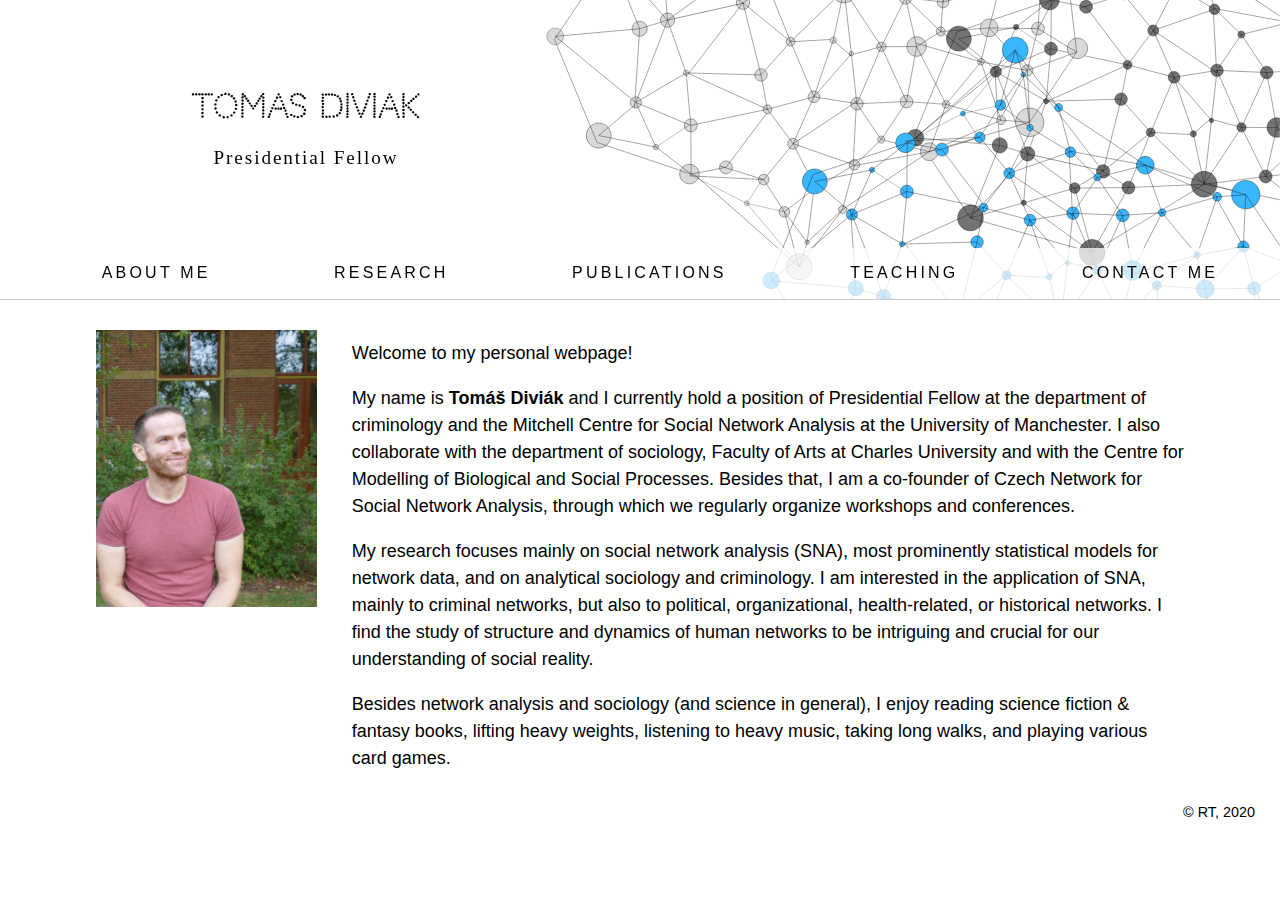
<file: index.html>
<html>
  <head>
    <meta charset="utf-8"/>
    <meta name="viewport" content="width=device-width, initial-scale=1" />
    <link rel="shortcut icon" type="image/x-icon" href="TDfavicon.ico" />
    <title>Tomas Diviak</title>
    <link href="styles.css" type="text/css" rel="stylesheet">
    <link href="https://fonts.googleapis.com/css2?family=Codystar:wght@300;400&display=swap" rel="stylesheet">
  </head>

  <body>
  <!--Header section--> 
    <div class="holder">

      <div class = "name">
        <h1><a href="index.html">Tomas Diviak</a></h1>
        <h2>Presidential Fellow</h2>
     </div>

        <nav>
          <ul class="navlinks">
          <li><a href="index.html">About me</a></li>
          <li><a href="./research/">Research</a></li>
          <li><a href="./publications/">Publications</a></li>
          <li><a href="./teaching/">Teaching</a></li>
          <li><a href="./contact/">Contact me</a></li>
        </ul>

        <div class="burger">
            <div class="line1"></div>
            <div class="line2"></div>
            <div class="line3"></div>
        </div>

        </nav>
  </div>

  <!--Content section-->
  
   <div class = "content">
     <div class = "content-flex">
     <div id = "photo">
      <img src="img/TD.jpg">
     </div>
     <div id="about">
      <p> Welcome to my personal webpage! </p>
      <p> My name is <strong>Tom&aacute;&scaron; Divi&aacute;k</strong> and I currently hold a position of Presidential Fellow at the department of criminology and the Mitchell Centre for Social Network Analysis at the University of Manchester. I also collaborate with the department of sociology, Faculty of Arts at Charles University and with the Centre for Modelling of Biological and Social Processes. Besides that, I am a co-founder of Czech Network for Social Network Analysis, through which we regularly organize workshops and conferences.</p>
      <p>My research focuses mainly on social network analysis (SNA), most prominently statistical models for network data, and on analytical sociology and criminology. I am interested in the application of SNA, mainly to criminal networks, but also to political, organizational, health-related, or historical networks. I find the study of structure and dynamics of human networks to be intriguing and crucial for our understanding of social reality.</p>
      <p>Besides network analysis and sociology (and science in general), I enjoy reading science fiction & fantasy books, lifting heavy weights, listening to heavy music, taking long walks, and playing various card games.</p>
    </div>
  </div>
    </div>

<!--Footer section-->
   <footer>
     <p> &copy; RT, 2020 </p>
   </footer>


<script src="menu.js"></script>

  </body>



</html>
</file>
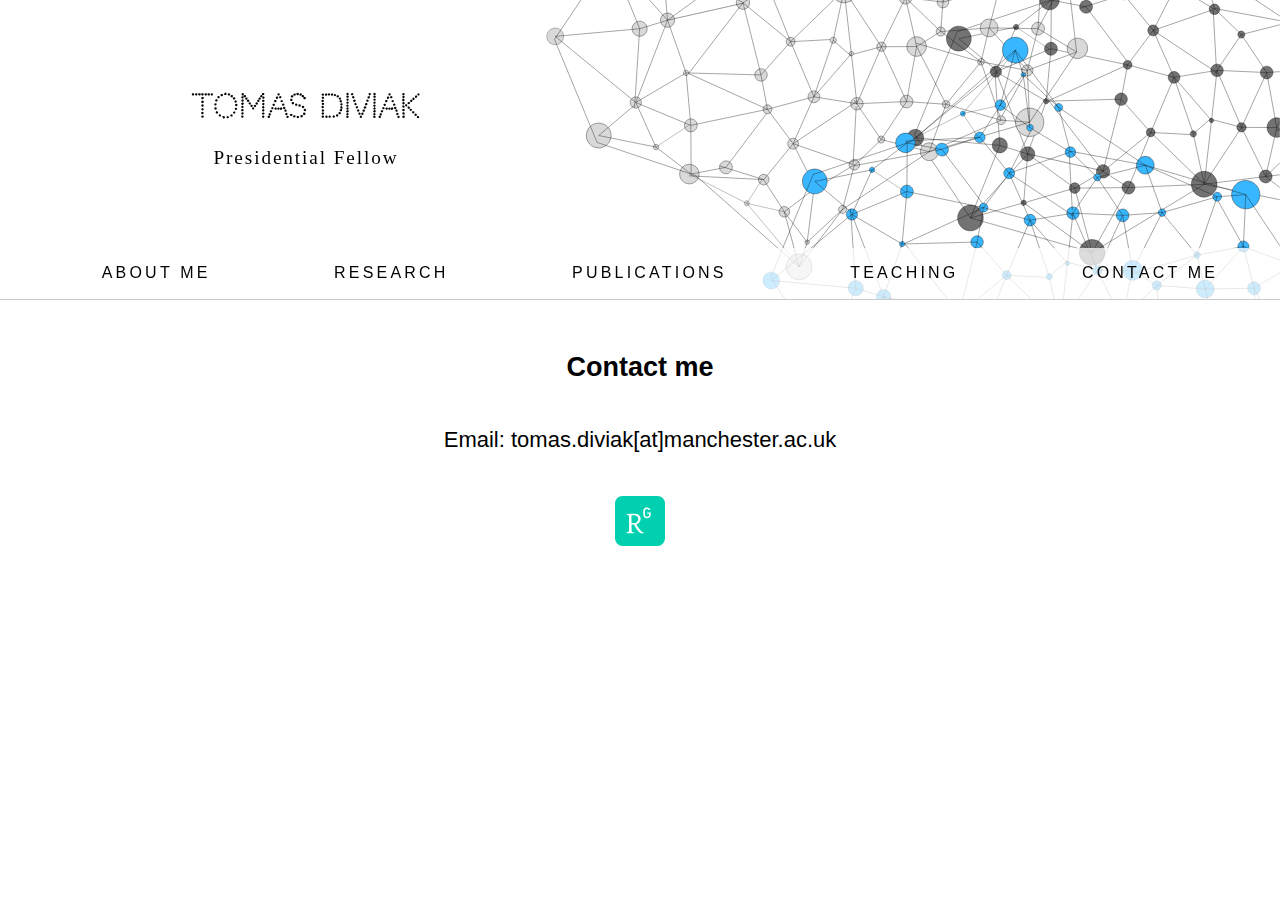
<file: contact/index.html>
<html>
  <head>
    <meta charset="utf-8"/>
    <meta name="viewport" content="width=device-width, initial-scale=1" />
    <link rel="shortcut icon" type="image/x-icon" href="../TDfavicon.ico" />
    <title>Tomas Diviak</title>
    <link href="../styles.css" type="text/css" rel="stylesheet">
    <link href="https://fonts.googleapis.com/css2?family=Codystar:wght@300;400&display=swap" rel="stylesheet">
  </head>

  <body>
  <!--Header section--> 
    <div class="holder">

      <div class = "name">
        <h1><a href="../index.html">Tomas Diviak</a></h1>
        <h2>Presidential Fellow</h2>
     </div>

        <nav>
          <ul class="navlinks">
            <li><a href="../index.html">About me</a></li>
            <li><a href="../research/">Research</a></li>
            <li><a href="../publications/">Publications</a></li>
            <li><a href="../teaching/">Teaching</a></li>
            <li><a href="../contact/">Contact me</a></li>
        </ul>

        <div class="burger">
            <div class="line1"></div>
            <div class="line2"></div>
            <div class="line3"></div>
        </div>

        </nav>
  </div>
  
  <!--Content section-->
    
  <div class = "content">
    <div class="contact">
      <h2>Contact me</h2>
      <p>Email: tomas.diviak[at]manchester.ac.uk</p>
      <a href="https://www.researchgate.net/profile/Tomas_Diviak" target="_blank"><img id="RG" src = "../img/RG_icon.svg"></a>
    </div>
  </div>


<!--Footer section-->


  <script src="../menu.js"></script>

</body>

</html>
</file>
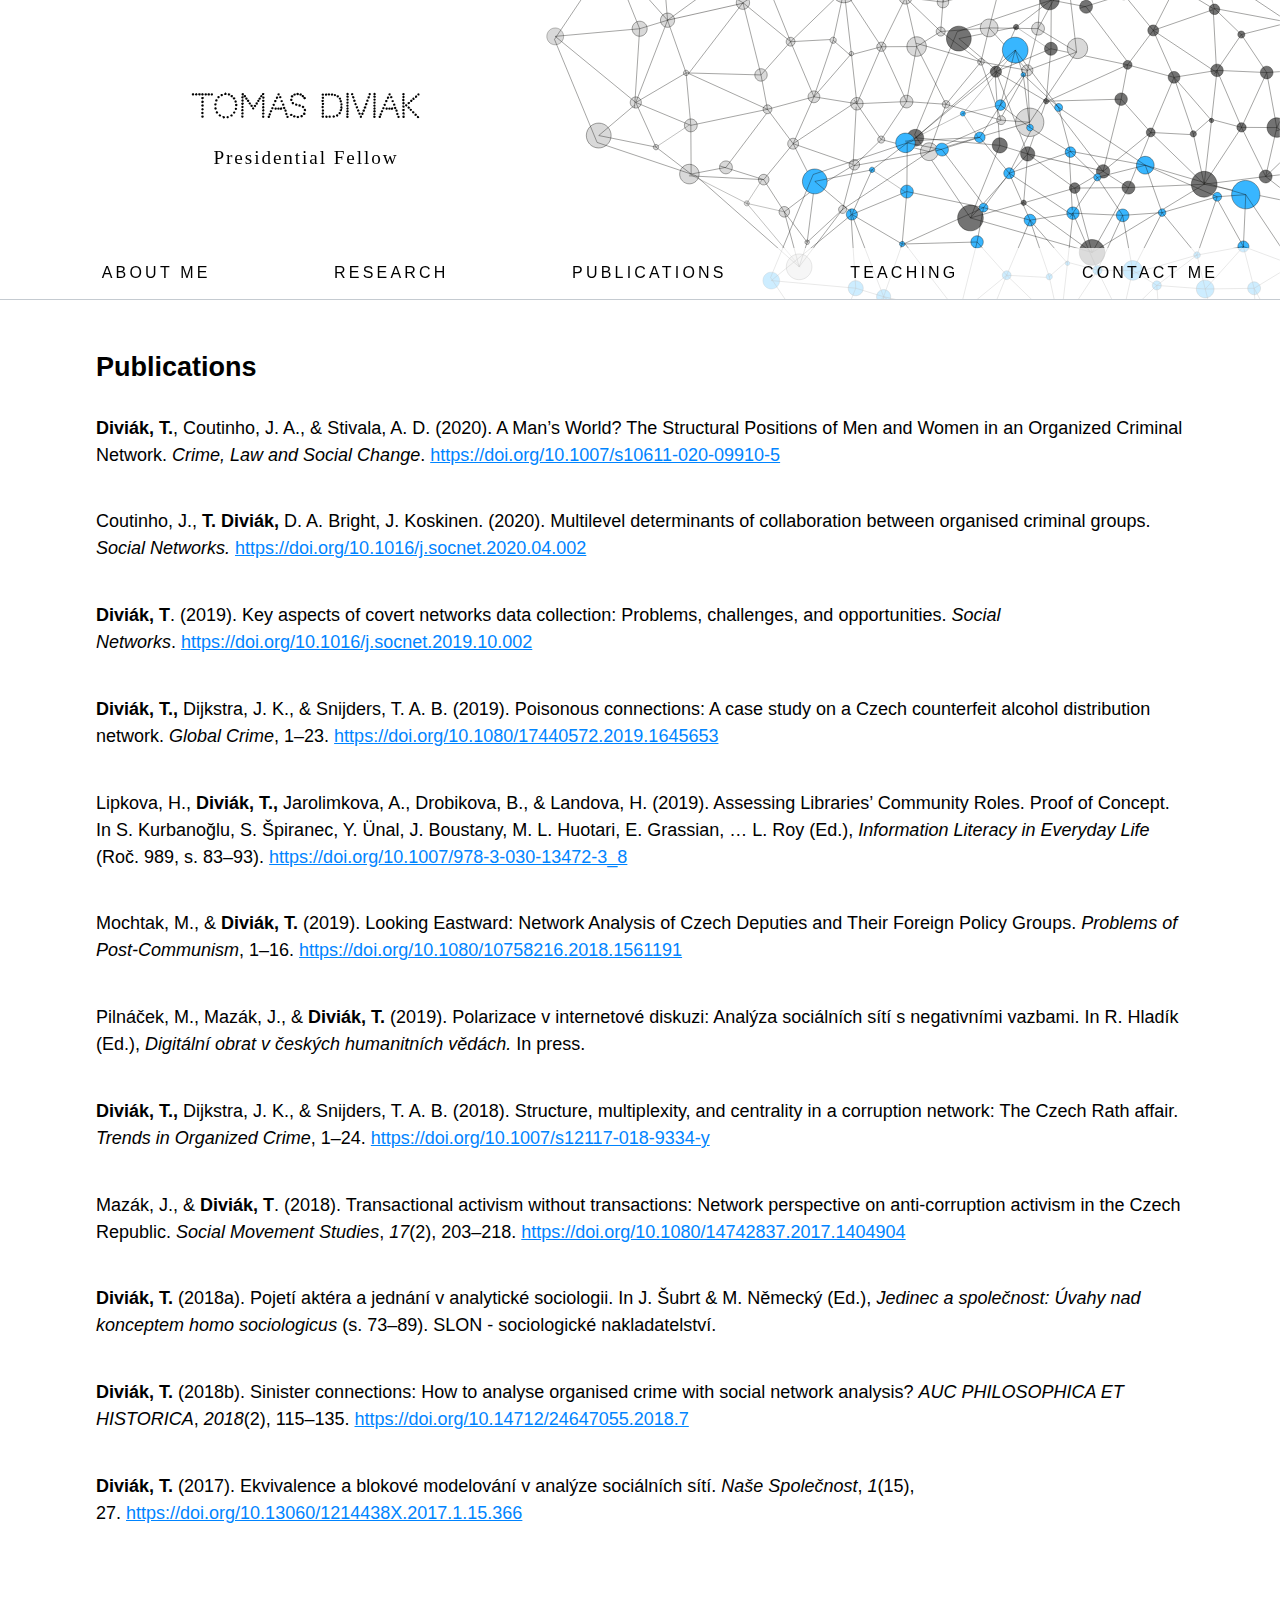
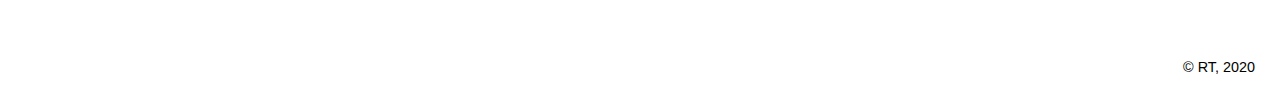
<file: publications/index.html>
<html>
  <head>    
    <meta charset="utf-8"/>
    <meta name="viewport" content="width=device-width, initial-scale=1" />
    <link rel="shortcut icon" type="image/x-icon" href="../TDfavicon.ico" />
    <title>Tomas Diviak</title>
    <link href="../styles.css" type="text/css" rel="stylesheet">
    <link href="https://fonts.googleapis.com/css2?family=Codystar:wght@300;400&display=swap" rel="stylesheet">
  </head>

  <body>
  <!--Header section--> 
    <div class="holder">

      <div class = "name">
        <h1><a href="../index.html">Tomas Diviak</a></h1>
        <h2>Presidential Fellow</h2>
     </div>

        <nav>
          <ul class="navlinks">
            <li><a href="../index.html">About me</a></li>
            <li><a href="../research/">Research</a></li>
            <li><a href="../publications/">Publications</a></li>
            <li><a href="../teaching/">Teaching</a></li>
            <li><a href="../contact/">Contact me</a></li>
        </ul>

        <div class="burger">
            <div class="line1"></div>
            <div class="line2"></div>
            <div class="line3"></div>
        </div>

        </nav>
  </div>
  
    <!--Content section-->
    
<div class = "content">
    <div class = "references links">
        <h2>Publications</h2>
        <p><strong><span >Divi&aacute;k, T.</span></strong><span >, Coutinho, J. A., &amp; Stivala, A. D. (2020). A Man&rsquo;s World? The Structural Positions of Men and Women in an Organized Criminal Network. <em>Crime, Law and Social Change</em>. <a target="_blank" href ="https://doi.org/10.1007/s10611-020-09910-5">https://doi.org/10.1007/s10611-020-09910-5</a></span><span >&nbsp;</span></p>
        <p><span >Coutinho, J.,&nbsp;</span><strong><span >T. Divi&aacute;k,</span></strong><span>&nbsp;D. A. Bright, J. Koskinen. (2020). Multilevel determinants of collaboration between organised criminal groups. <em>Social Networks. </em></span><span > <a target="_blank" href="https://doi.org/10.1016/j.socnet.2020.04.002">https://doi.org/10.1016/j.socnet.2020.04.002</a></span><span ></span></p>
        <p><strong><span >Divi&aacute;k, T</span></strong><span >. (2019). Key aspects of covert networks data collection: Problems, challenges, and opportunities. <em>Social Networks</em>.&nbsp;</span><span ><a target="_blank" href="https://doi.org/10.1016/j.socnet.2019.10.002">https://doi.org/10.1016/j.socnet.2019.10.002</a></span><span >&nbsp;</span></p>
        <p><strong><span >Divi&aacute;k, T.,</span></strong><span >&nbsp;Dijkstra, J. K., &amp; Snijders, T. A. B. (2019). Poisonous connections: A case study on a Czech counterfeit alcohol distribution network. <em>Global Crime</em>, 1&ndash;23.&nbsp;</span><span ><a target="_blank" href="https://doi.org/10.1080/17440572.2019.1645653">https://doi.org/10.1080/17440572.2019.1645653</a></span><span >&nbsp;</span></p>
        <p><span >Lipkova, H., <strong>Divi&aacute;k, T.,</strong> Jarolimkova, A., Drobikova, B., &amp; Landova, H. (2019). Assessing Libraries&rsquo; Community Roles. Proof of Concept. In S. Kurbanoğlu, S. &Scaron;piranec, Y. &Uuml;nal, J. Boustany, M. L. Huotari, E. Grassian, &hellip; L. Roy (Ed.), <em>Information Literacy in Everyday Life</em> (Roč. 989, s. 83&ndash;93).&nbsp;</span><span ><a target="_blank" href="https://doi.org/10.1007/978-3-030-13472-3_8">https://doi.org/10.1007/978-3-030-13472-3_8</a></span><span >&nbsp;</span></p>
        <p><span >Mochtak, M., &amp; <strong>Divi&aacute;k, T.</strong> (2019). Looking Eastward: Network Analysis of Czech Deputies and Their Foreign Policy Groups. <em>Problems of Post-Communism</em>, 1&ndash;16.&nbsp;</span><span ><a target="_blank" href="https://doi.org/10.1080/10758216.2018.1561191">https://doi.org/10.1080/10758216.2018.1561191</a></span><span >&nbsp;</span></p>
        <p><span >Piln&aacute;ček, M., Maz&aacute;k, J., &amp; <strong>Divi&aacute;k, T.</strong> (2019). Polarizace v internetov&eacute; diskuzi: Anal&yacute;za soci&aacute;ln&iacute;ch s&iacute;t&iacute; s negativn&iacute;mi vazbami. In R. Hlad&iacute;k (Ed.), <em>Digit&aacute;ln&iacute; obrat v česk&yacute;ch humanitn&iacute;ch věd&aacute;ch.&nbsp;</em>In press.</span></p>
        <p><strong><span >Divi&aacute;k, T.,</span></strong><span >&nbsp;Dijkstra, J. K., &amp; Snijders, T. A. B. (2018). Structure, multiplexity, and centrality in a corruption network: The Czech Rath affair. <em>Trends in Organized Crime</em>, 1&ndash;24.&nbsp;</span><span ><a target="_blank" href="https://doi.org/10.1007/s12117-018-9334-y">https://doi.org/10.1007/s12117-018-9334-y</a></span><span >&nbsp;</span></p>
        <p><span >Maz&aacute;k, J., &amp; <strong>Divi&aacute;k, T</strong>. (2018). Transactional activism without transactions: Network perspective on anti-corruption activism in the Czech Republic. <em>Social Movement Studies</em>, <em>17</em>(2), 203&ndash;218.&nbsp;</span><span ><a target="_blank" href="https://doi.org/10.1080/14742837.2017.1404904">https://doi.org/10.1080/14742837.2017.1404904</a></span><span >&nbsp;</span></p>
        <p><strong><span >Divi&aacute;k, T.</span></strong><span >&nbsp;(2018a). Pojet&iacute; akt&eacute;ra a jedn&aacute;n&iacute; v analytick&eacute; sociologii. In J. &Scaron;ubrt &amp; M. Německ&yacute; (Ed.), <em>Jedinec a společnost: &Uacute;vahy nad konceptem homo sociologicus</em> (s. 73&ndash;89). SLON - sociologick&eacute; nakladatelstv&iacute;.</span></p>
        <p><strong><span >Divi&aacute;k, T.</span></strong><span >&nbsp;(2018b). Sinister connections: How to analyse organised crime with social network analysis? <em>AUC PHILOSOPHICA ET HISTORICA</em>, <em>2018</em>(2), 115&ndash;135.&nbsp;</span><span ><a target="_blank" href="https://doi.org/10.14712/24647055.2018.7">https://doi.org/10.14712/24647055.2018.7</a></span><span >&nbsp;</span></p>
        <p><strong><span >Divi&aacute;k, T.</span></strong><span >&nbsp;(2017). Ekvivalence a blokov&eacute; modelov&aacute;n&iacute; v anal&yacute;ze soci&aacute;ln&iacute;ch s&iacute;t&iacute;. <em>Na&scaron;e Společnost</em>, <em>1</em>(15), 27.&nbsp;</span><span ><a target="_blank" href="https://doi.org/10.13060/1214438X.2017.1.15.366">https://doi.org/10.13060/1214438X.2017.1.15.366</a></span><span >&nbsp;</span></p>
        <p>&nbsp;</p>
    </div>
</div>



<!--Footer section-->
<footer>
    <p> &copy; RT, 2020 </p>
  </footer>
  <script src="../menu.js"></script>

</body>

</html>
</file>
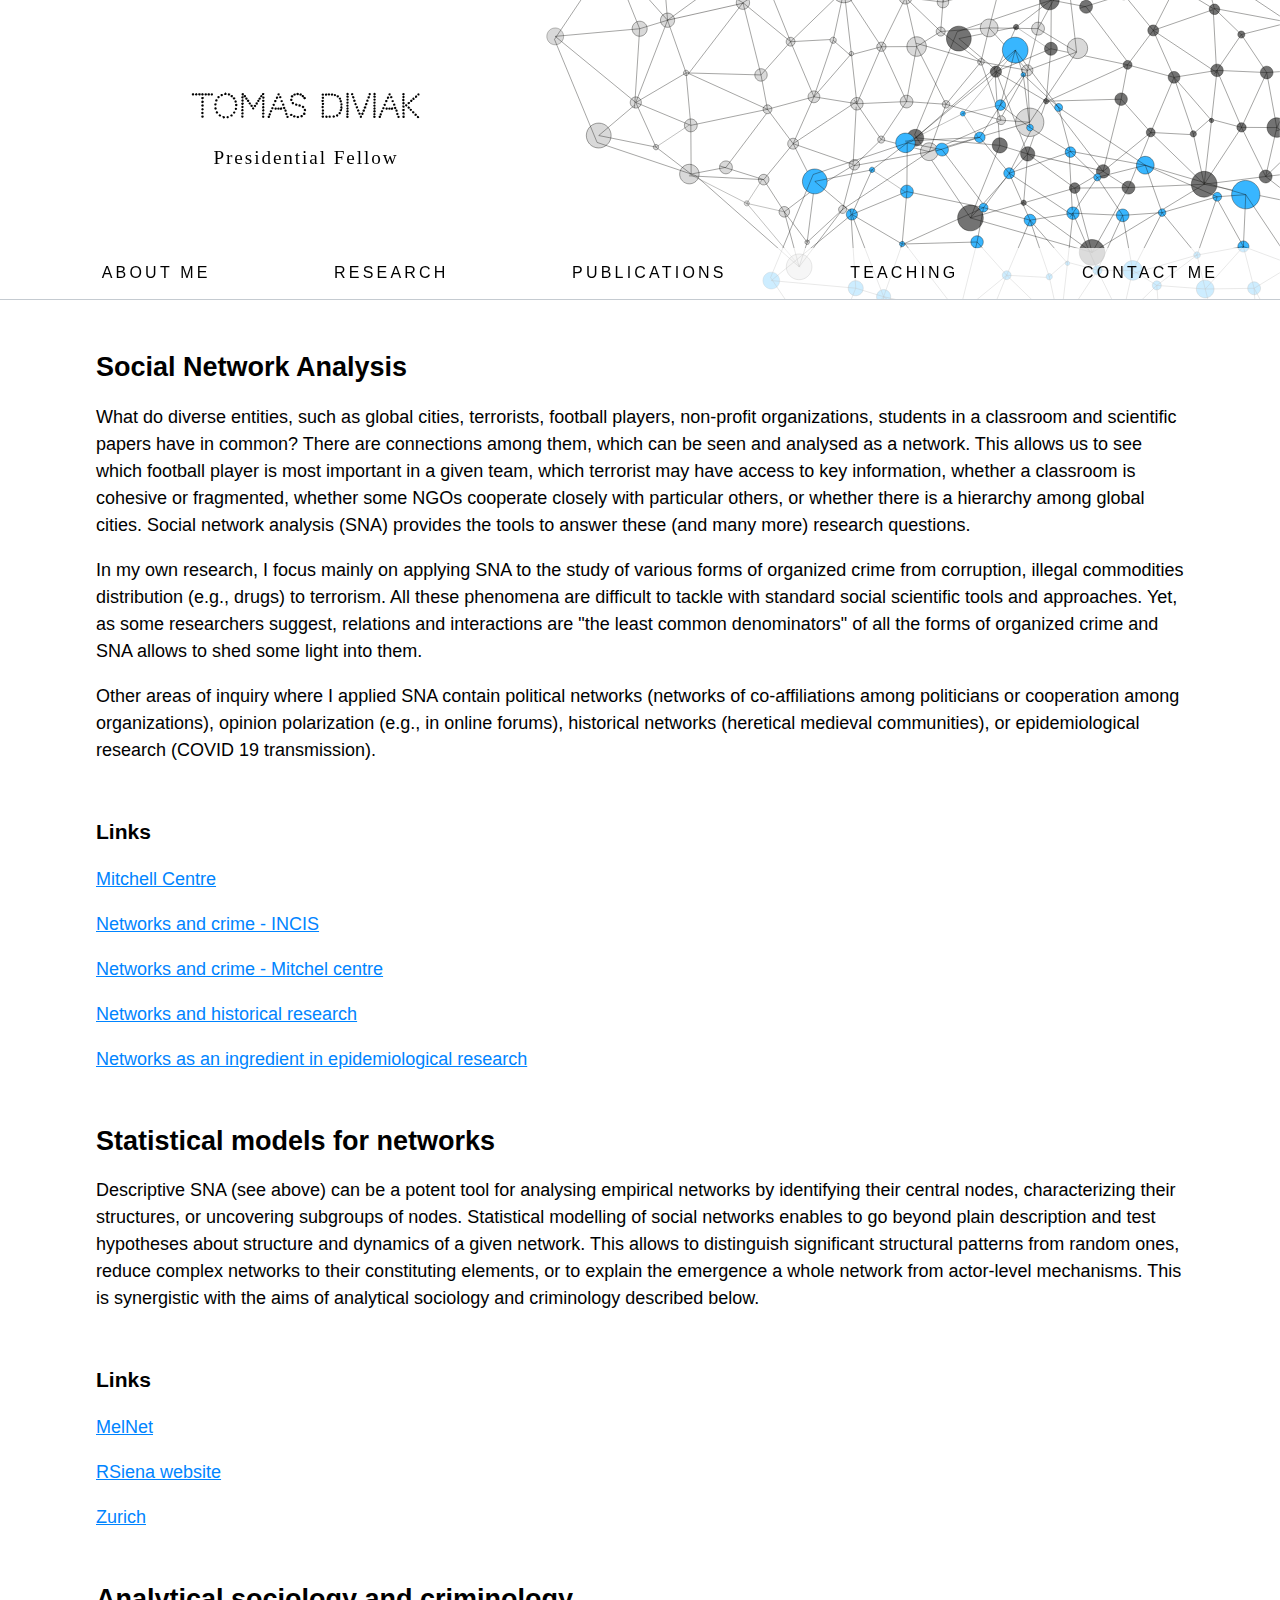
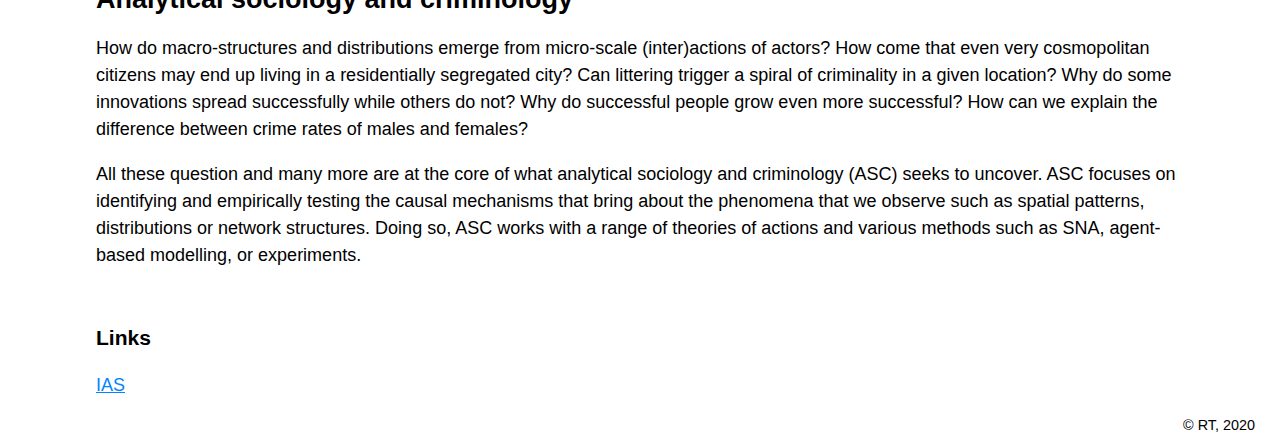
<file: research/index.html>
<html>
  <head>
    <meta charset="utf-8"/>
    <meta name="viewport" content="width=device-width, initial-scale=1" />
    <link rel="shortcut icon" type="image/x-icon" href="../TDfavicon.ico" />
    <title>Tomas Diviak</title>
    <link href="../styles.css" type="text/css" rel="stylesheet">
    <link href="https://fonts.googleapis.com/css2?family=Codystar:wght@300;400&display=swap" rel="stylesheet">
  </head>

  <body>
  <!--Header section--> 
    <div class="holder">

      <div class = "name">
        <h1><a href="../index.html">Tomas Diviak</a></h1>
        <h2>Presidential Fellow</h2>
     </div>

        <nav>
          <ul class="navlinks">
            <li><a href="../index.html">About me</a></li>
            <li><a href="../research/">Research</a></li>
            <li><a href="../publications/">Publications</a></li>
            <li><a href="../teaching/">Teaching</a></li>
            <li><a href="../contact/">Contact me</a></li>
        </ul>

        <div class="burger">
            <div class="line1"></div>
            <div class="line2"></div>
            <div class="line3"></div>
        </div>

        </nav>
  </div>

  <!--Content section-->
  
   <div class = "content">
       <div class="specialty">
        <h2> Social Network Analysis </h2>
            <p>What do diverse entities, such as global cities, terrorists, football players, non-profit organizations, students in a classroom and scientific papers have in common? There are connections among them, which can be seen and analysed as a network. This allows us to see which football player is most important in a given team, which terrorist may have access to key information, whether a classroom is cohesive or fragmented, whether some NGOs cooperate closely with particular others, or whether there is a hierarchy among global cities. Social network analysis (SNA) provides the tools to answer these (and many more) research questions.</p>
            <p>In my own research, I focus mainly on applying SNA to the study of various forms of organized crime from corruption, illegal commodities distribution (e.g., drugs) to terrorism. All these phenomena are difficult to tackle with standard social scientific tools and approaches. Yet, as some researchers suggest, relations and interactions are "the least common denominators" of all the forms of organized crime and SNA allows to shed some light into them.</p>
            <p>Other areas of inquiry where I applied SNA contain political networks (networks of co-affiliations among politicians or cooperation among organizations), opinion polarization (e.g., in online forums), historical networks (heretical medieval communities), or epidemiological research (COVID 19 transmission).</p>
       </div>

       <div class="links">
         <h3>Links</h3>
            <p><a target="_blank" href="https://www.socialsciences.manchester.ac.uk/mitchell-centre/">Mitchell Centre</a></p>
            <p><a target="_blank" href="https://www.incis.org.au/">Networks and crime - INCIS </a></p>
            <p><a target="_blank" href="https://www.socialsciences.manchester.ac.uk/mitchell-centre/research/covert-networks/">Networks and crime - Mitchel centre</a></p>
            <p><a target="_blank" href="https://dissinet.cz/">Networks and historical research </a></p>
            <p><a target="_blank" href="https://www.bisop.eu/">Networks as an ingredient in epidemiological research </a></p>
        </div>


    <div class="specialty">
        <h2>Statistical models for networks</h2>
        <p>Descriptive SNA (see above) can be a potent tool for analysing empirical networks by identifying their central nodes, characterizing their structures, or uncovering subgroups of nodes. Statistical modelling of social networks enables to go beyond plain description and test hypotheses about structure and dynamics of a given network. This allows to distinguish significant structural patterns from random ones, reduce complex networks to their constituting elements, or to explain the emergence a whole network from actor-level mechanisms. This is synergistic with the aims of analytical sociology and criminology described below.</p>
    </div>

        <div class="links">
            <h3>Links</h3>
            <p><a target="_blank" href="http://www.melnet.org.au/">MelNet</a></p>
            <p><a target="_blank" href="https://www.stats.ox.ac.uk/~snijders/siena/">RSiena website</a></p>
            <p><a target="_blank" href="https://sn.ethz.ch/">Zurich</a></p>
         </div>


    <div class="specialty">
        <h2>Analytical sociology and criminology</h2>
          <p>How do macro-structures and distributions emerge from micro-scale (inter)actions of actors? How come that even very cosmopolitan citizens may end up living in a residentially segregated city? Can littering trigger a spiral of criminality in a given location? Why do some innovations spread successfully while others do not? Why do successful people grow even more successful? How can we explain the difference between crime rates of males and females? </p>
          <p>All these question and many more are at the core of what analytical sociology and criminology (ASC) seeks to uncover. ASC focuses on identifying and empirically testing the causal mechanisms that bring about the phenomena that we observe such as spatial patterns, distributions or network structures. Doing so, ASC works with a range of theories of actions and various methods such as SNA, agent-based modelling, or experiments.
        </div>
    <div class="links">
        <h3>Links</h3>
        <p><a target="_blank" href="https://liu.se/en/organisation/liu/iei/ias">IAS</a></p>
        </p>
    </div>
</div>

<!--Footer section-->
   <footer>
     <p> &copy; RT, 2020 </p>
   </footer>
  <script src="../menu.js"></script>

  </body>


</html>
</file>
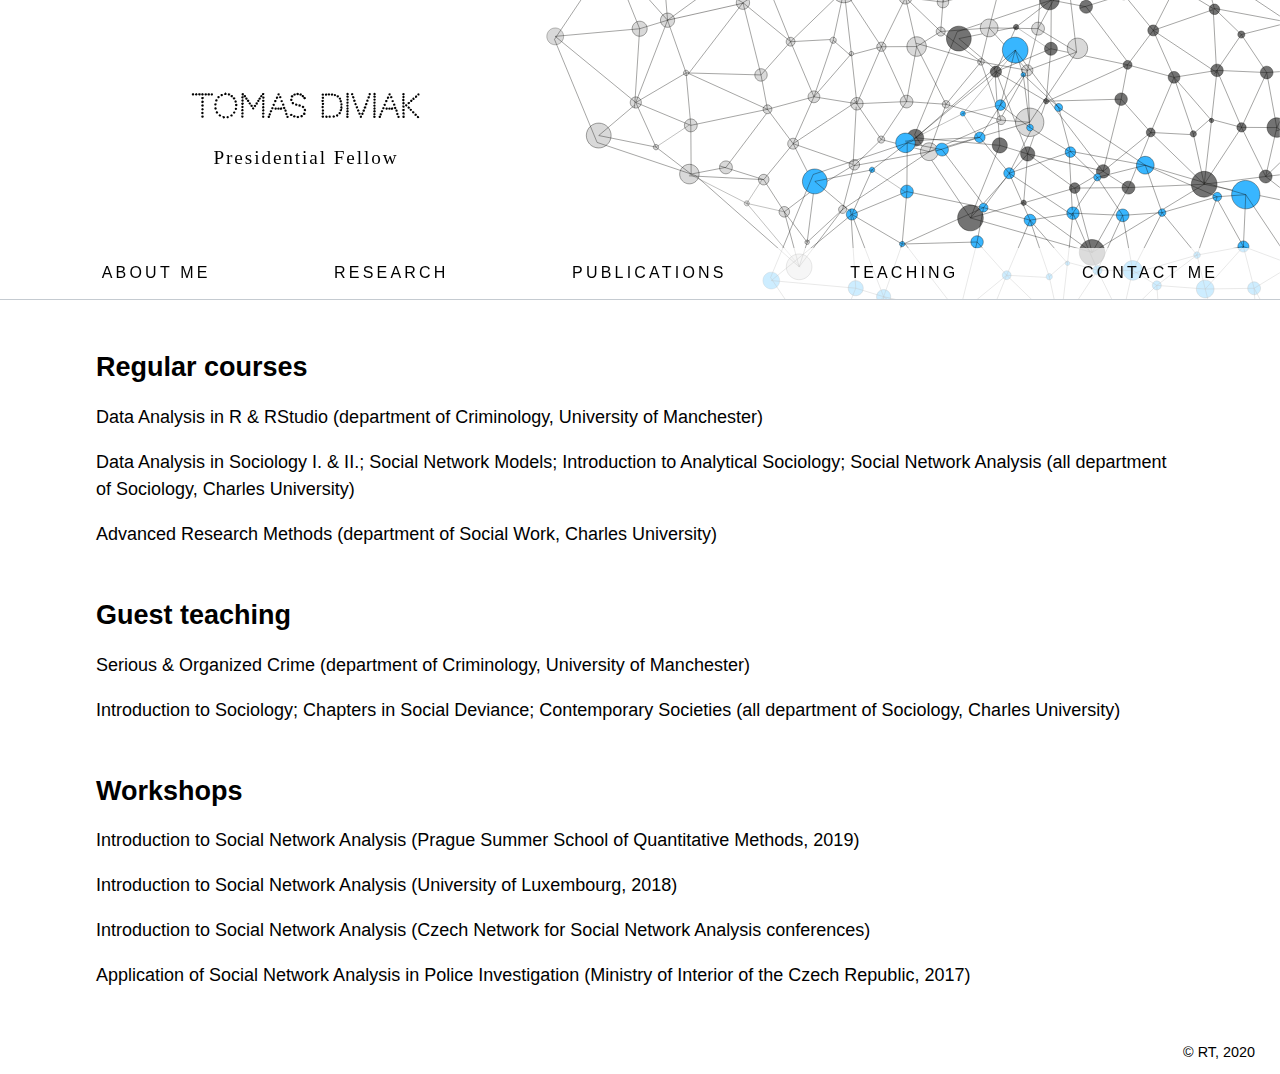
<file: teaching/index.html>
<html>
  <head>
    <meta charset="utf-8"/>
    <meta name="viewport" content="width=device-width, initial-scale=1" />
    <link rel="shortcut icon" type="image/x-icon" href="../TDfavicon.ico" />
    <title>Tomas Diviak</title>
    <link href="../styles.css" type="text/css" rel="stylesheet">
    <link href="https://fonts.googleapis.com/css2?family=Codystar:wght@300;400&display=swap" rel="stylesheet">
  </head>

  <body>
  <!--Header section--> 
    <div class="holder">

      <div class = "name">
        <h1><a href="index.html">Tomas Diviak</a></h1>
        <h2>Presidential Fellow</h2>
     </div>

        <nav>
          <ul class="navlinks">
          <li><a href="../index.html">About me</a></li>
          <li><a href="../research/">Research</a></li>
          <li><a href="../publications/">Publications</a></li>
          <li><a href="../teaching/">Teaching</a></li>
          <li><a href="../contact/">Contact me</a></li>
        </ul>

        <div class="burger">
            <div class="line1"></div>
            <div class="line2"></div>
            <div class="line3"></div>
        </div>

        </nav>
  </div>

<!--Content section-->

<div class = "content">
   <div class = "course">
        <h2>Regular courses</h2>
        <p>Data Analysis in R & RStudio (department of Criminology, University of Manchester)</p>
        <p>Data Analysis in Sociology I. & II.; Social Network Models; Introduction to Analytical Sociology; Social  Network Analysis (all department of Sociology, Charles University)  </p>
        <p>Advanced Research Methods (department of Social Work, Charles University)</p>
   </div>

   <div class = "course">
        <h2>Guest teaching</h2>
        <p>Serious & Organized Crime (department of Criminology, University of Manchester) </p>
        <p>Introduction to Sociology; Chapters in Social Deviance; Contemporary Societies 
            (all department of Sociology, Charles University)</p>
    </div>

    <div class = "course">
        <h2>Workshops</h2>
        <p>Introduction to Social Network Analysis (Prague Summer School of Quantitative Methods, 2019)</p>
        <p>Introduction to Social Network Analysis (University of Luxembourg, 2018)</p>
        <p>Introduction to Social Network Analysis (Czech Network for Social Network Analysis conferences)</p>
        <p>Application of Social Network Analysis in Police Investigation (Ministry of Interior of the Czech Republic, 2017)</p>
    </div>
</div>



<!--Footer section-->
 <footer>
    <p> &copy; RT, 2020 </p>
  </footer>


  <script src="../menu.js"></script> 
</body>

</html>
</file>
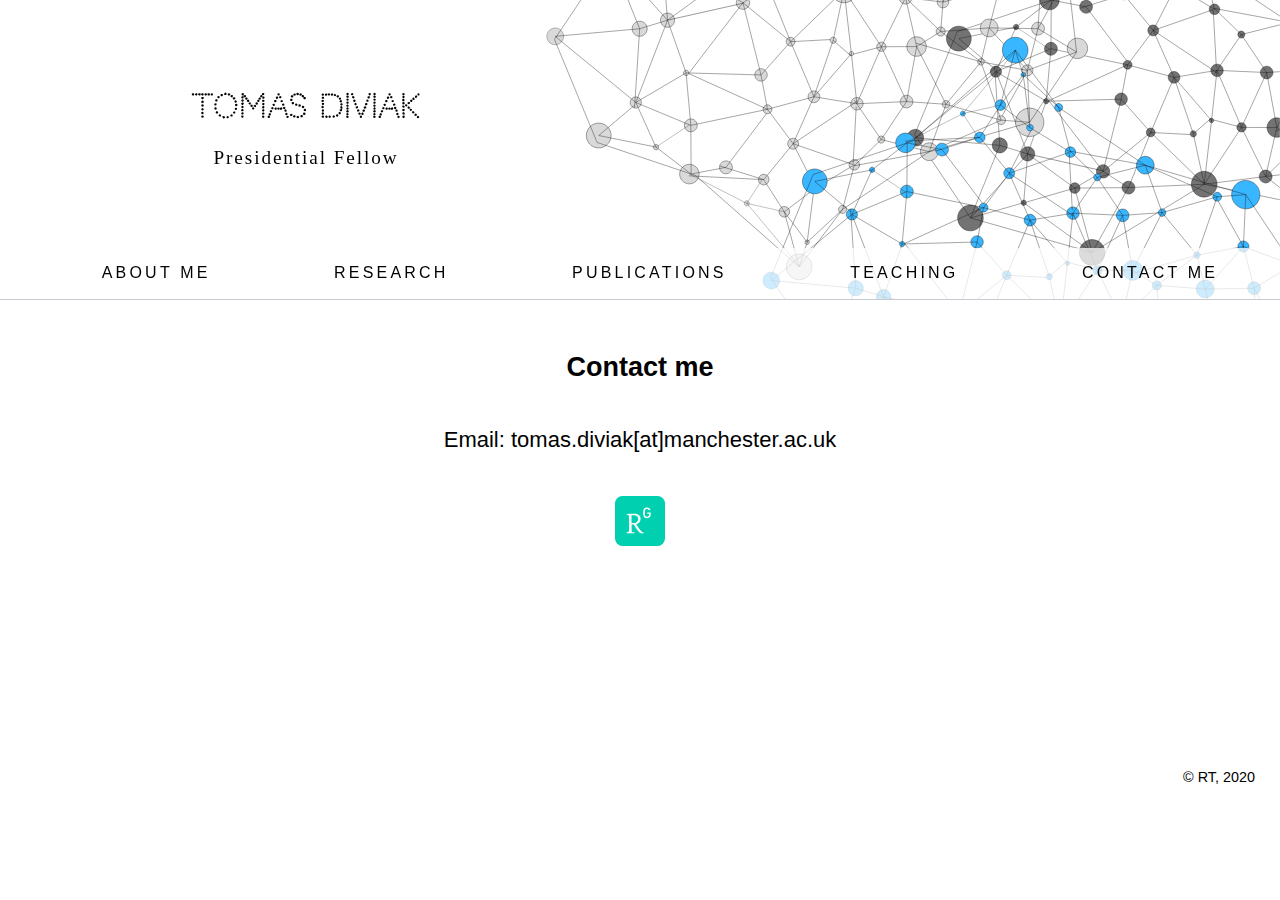
<file: contact.html>
<html>
  <head>
    <title>Tomas Diviak</title>
    <link href="styles.css" type="text/css" rel="stylesheet">
    <link href="https://fonts.googleapis.com/css2?family=Codystar:wght@300;400&display=swap" rel="stylesheet">
    <link rel="shortcut icon" type="image/x-icon" href="favicon.ico" />
  </head>

  <body>
  <!--Header section--> 
    <div class="holder">

      <div class = "name">
        <h1>Tomas Diviak</h1>
        <h2>Presidential Fellow</h2>
     </div>

        <nav>
          <ul class="navlinks">
          <li><a href="index.html">About me</a></li>
          <li><a href="research.html">Research</a></li>
          <li><a href="publications.html">Publications</a></li>
          <li><a href="teaching.html">Teaching</a></li>
          <li><a href="contact.html">Contact me</a></li>
        </ul>

        <div class="burger">
            <div class="line1"></div>
            <div class="line2"></div>
            <div class="line3"></div>
        </div>

        </nav>
  </div>
  
  <!--Content section-->
    
  <div class = "content">
    <div class="contact">
      <h2>Contact me</h2>
      <p>Email: tomas.diviak[at]manchester.ac.uk</p>
      <a href="https://www.researchgate.net/profile/Tomas_Diviak" target="_blank"><img id="RG" src = "img/RG_icon.svg"></a>
    </div>
  </div>


<!--Footer section-->
  <footer>
    <p> &copy; RT, 2020 </p>
  </footer>

  <script src="menu.js"></script>

</body>

</html>
</file>
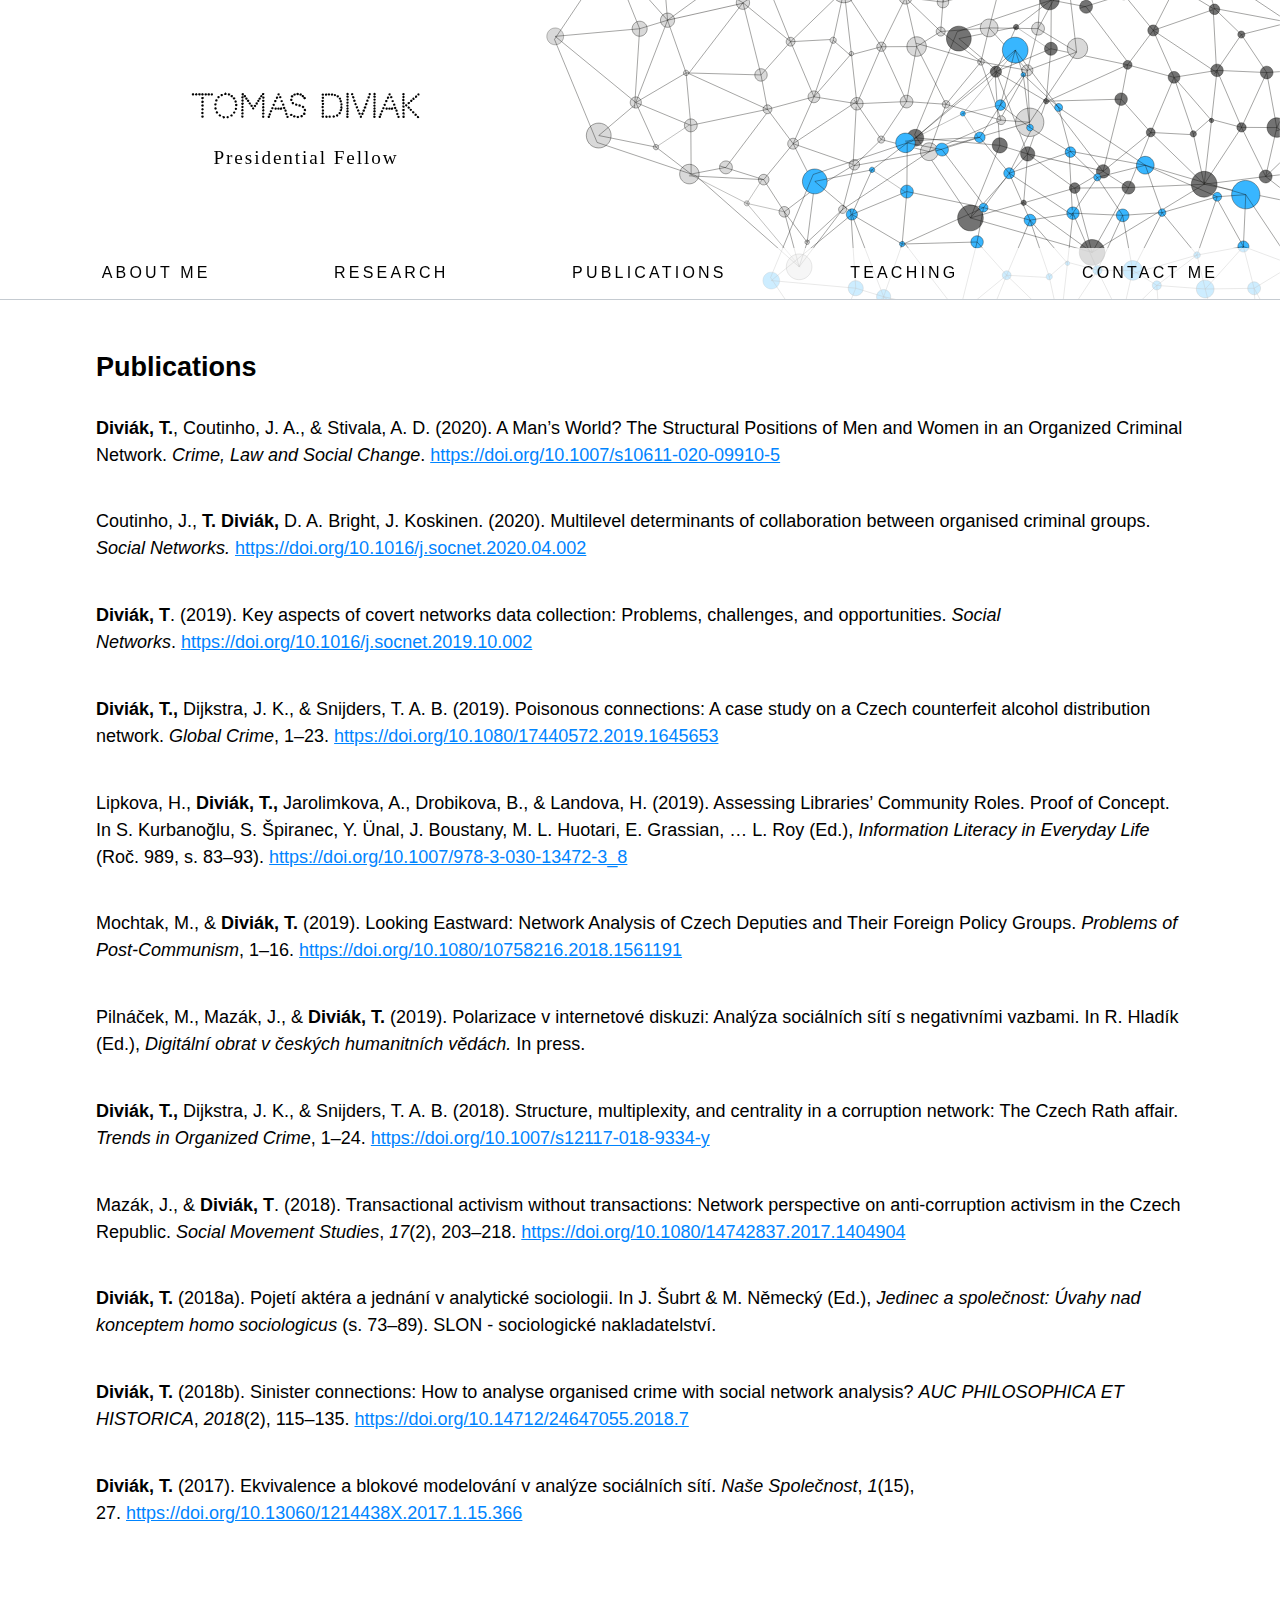
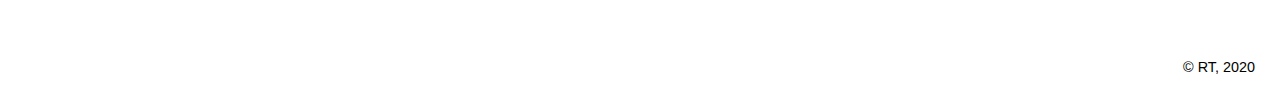
<file: publications.html>
<html>
  <head>
    <title>Tomas Diviak</title>
    <link href="styles.css" type="text/css" rel="stylesheet">
    <link href="https://fonts.googleapis.com/css2?family=Codystar:wght@300;400&display=swap" rel="stylesheet">
    <link rel="shortcut icon" type="image/x-icon" href="favicon.ico" />
  </head>

  <body>
  <!--Header section--> 
    <div class="holder">

      <div class = "name">
        <h1>Tomas Diviak</h1>
        <h2>Presidential Fellow</h2>
     </div>

        <nav>
          <ul class="navlinks">
          <li><a href="index.html">About me</a></li>
          <li><a href="research.html">Research</a></li>
          <li><a href="publications.html">Publications</a></li>
          <li><a href="teaching.html">Teaching</a></li>
          <li><a href="contact.html">Contact me</a></li>
        </ul>

        <div class="burger">
            <div class="line1"></div>
            <div class="line2"></div>
            <div class="line3"></div>
        </div>

        </nav>
  </div>
  
    <!--Content section-->
    
<div class = "content">
    <div class = "references links">
        <h2>Publications</h2>
        <p><strong><span >Divi&aacute;k, T.</span></strong><span >, Coutinho, J. A., &amp; Stivala, A. D. (2020). A Man&rsquo;s World? The Structural Positions of Men and Women in an Organized Criminal Network. <em>Crime, Law and Social Change</em>. <a target="_blank" href ="https://doi.org/10.1007/s10611-020-09910-5">https://doi.org/10.1007/s10611-020-09910-5</a></span><span >&nbsp;</span></p>
        <p><span >Coutinho, J.,&nbsp;</span><strong><span >T. Divi&aacute;k,</span></strong><span>&nbsp;D. A. Bright, J. Koskinen. (2020). Multilevel determinants of collaboration between organised criminal groups. <em>Social Networks. </em></span><span > <a target="_blank" href="https://doi.org/10.1016/j.socnet.2020.04.002">https://doi.org/10.1016/j.socnet.2020.04.002</a></span><span ></span></p>
        <p><strong><span >Divi&aacute;k, T</span></strong><span >. (2019). Key aspects of covert networks data collection: Problems, challenges, and opportunities. <em>Social Networks</em>.&nbsp;</span><span ><a target="_blank" href="https://doi.org/10.1016/j.socnet.2019.10.002">https://doi.org/10.1016/j.socnet.2019.10.002</a></span><span >&nbsp;</span></p>
        <p><strong><span >Divi&aacute;k, T.,</span></strong><span >&nbsp;Dijkstra, J. K., &amp; Snijders, T. A. B. (2019). Poisonous connections: A case study on a Czech counterfeit alcohol distribution network. <em>Global Crime</em>, 1&ndash;23.&nbsp;</span><span ><a target="_blank" href="https://doi.org/10.1080/17440572.2019.1645653">https://doi.org/10.1080/17440572.2019.1645653</a></span><span >&nbsp;</span></p>
        <p><span >Lipkova, H., <strong>Divi&aacute;k, T.,</strong> Jarolimkova, A., Drobikova, B., &amp; Landova, H. (2019). Assessing Libraries&rsquo; Community Roles. Proof of Concept. In S. Kurbanoğlu, S. &Scaron;piranec, Y. &Uuml;nal, J. Boustany, M. L. Huotari, E. Grassian, &hellip; L. Roy (Ed.), <em>Information Literacy in Everyday Life</em> (Roč. 989, s. 83&ndash;93).&nbsp;</span><span ><a target="_blank" href="https://doi.org/10.1007/978-3-030-13472-3_8">https://doi.org/10.1007/978-3-030-13472-3_8</a></span><span >&nbsp;</span></p>
        <p><span >Mochtak, M., &amp; <strong>Divi&aacute;k, T.</strong> (2019). Looking Eastward: Network Analysis of Czech Deputies and Their Foreign Policy Groups. <em>Problems of Post-Communism</em>, 1&ndash;16.&nbsp;</span><span ><a target="_blank" href="https://doi.org/10.1080/10758216.2018.1561191">https://doi.org/10.1080/10758216.2018.1561191</a></span><span >&nbsp;</span></p>
        <p><span >Piln&aacute;ček, M., Maz&aacute;k, J., &amp; <strong>Divi&aacute;k, T.</strong> (2019). Polarizace v internetov&eacute; diskuzi: Anal&yacute;za soci&aacute;ln&iacute;ch s&iacute;t&iacute; s negativn&iacute;mi vazbami. In R. Hlad&iacute;k (Ed.), <em>Digit&aacute;ln&iacute; obrat v česk&yacute;ch humanitn&iacute;ch věd&aacute;ch.&nbsp;</em>In press.</span></p>
        <p><strong><span >Divi&aacute;k, T.,</span></strong><span >&nbsp;Dijkstra, J. K., &amp; Snijders, T. A. B. (2018). Structure, multiplexity, and centrality in a corruption network: The Czech Rath affair. <em>Trends in Organized Crime</em>, 1&ndash;24.&nbsp;</span><span ><a target="_blank" href="https://doi.org/10.1007/s12117-018-9334-y">https://doi.org/10.1007/s12117-018-9334-y</a></span><span >&nbsp;</span></p>
        <p><span >Maz&aacute;k, J., &amp; <strong>Divi&aacute;k, T</strong>. (2018). Transactional activism without transactions: Network perspective on anti-corruption activism in the Czech Republic. <em>Social Movement Studies</em>, <em>17</em>(2), 203&ndash;218.&nbsp;</span><span ><a target="_blank" href="https://doi.org/10.1080/14742837.2017.1404904">https://doi.org/10.1080/14742837.2017.1404904</a></span><span >&nbsp;</span></p>
        <p><strong><span >Divi&aacute;k, T.</span></strong><span >&nbsp;(2018a). Pojet&iacute; akt&eacute;ra a jedn&aacute;n&iacute; v analytick&eacute; sociologii. In J. &Scaron;ubrt &amp; M. Německ&yacute; (Ed.), <em>Jedinec a společnost: &Uacute;vahy nad konceptem homo sociologicus</em> (s. 73&ndash;89). SLON - sociologick&eacute; nakladatelstv&iacute;.</span></p>
        <p><strong><span >Divi&aacute;k, T.</span></strong><span >&nbsp;(2018b). Sinister connections: How to analyse organised crime with social network analysis? <em>AUC PHILOSOPHICA ET HISTORICA</em>, <em>2018</em>(2), 115&ndash;135.&nbsp;</span><span ><a target="_blank" href="https://doi.org/10.14712/24647055.2018.7">https://doi.org/10.14712/24647055.2018.7</a></span><span >&nbsp;</span></p>
        <p><strong><span >Divi&aacute;k, T.</span></strong><span >&nbsp;(2017). Ekvivalence a blokov&eacute; modelov&aacute;n&iacute; v anal&yacute;ze soci&aacute;ln&iacute;ch s&iacute;t&iacute;. <em>Na&scaron;e Společnost</em>, <em>1</em>(15), 27.&nbsp;</span><span ><a target="_blank" href="https://doi.org/10.13060/1214438X.2017.1.15.366">https://doi.org/10.13060/1214438X.2017.1.15.366</a></span><span >&nbsp;</span></p>
        <p>&nbsp;</p>
    </div>
</div>



<!--Footer section-->
<footer>
    <p> &copy; RT, 2020 </p>
  </footer>
  <script src="menu.js"></script>

</body>

</html>
</file>
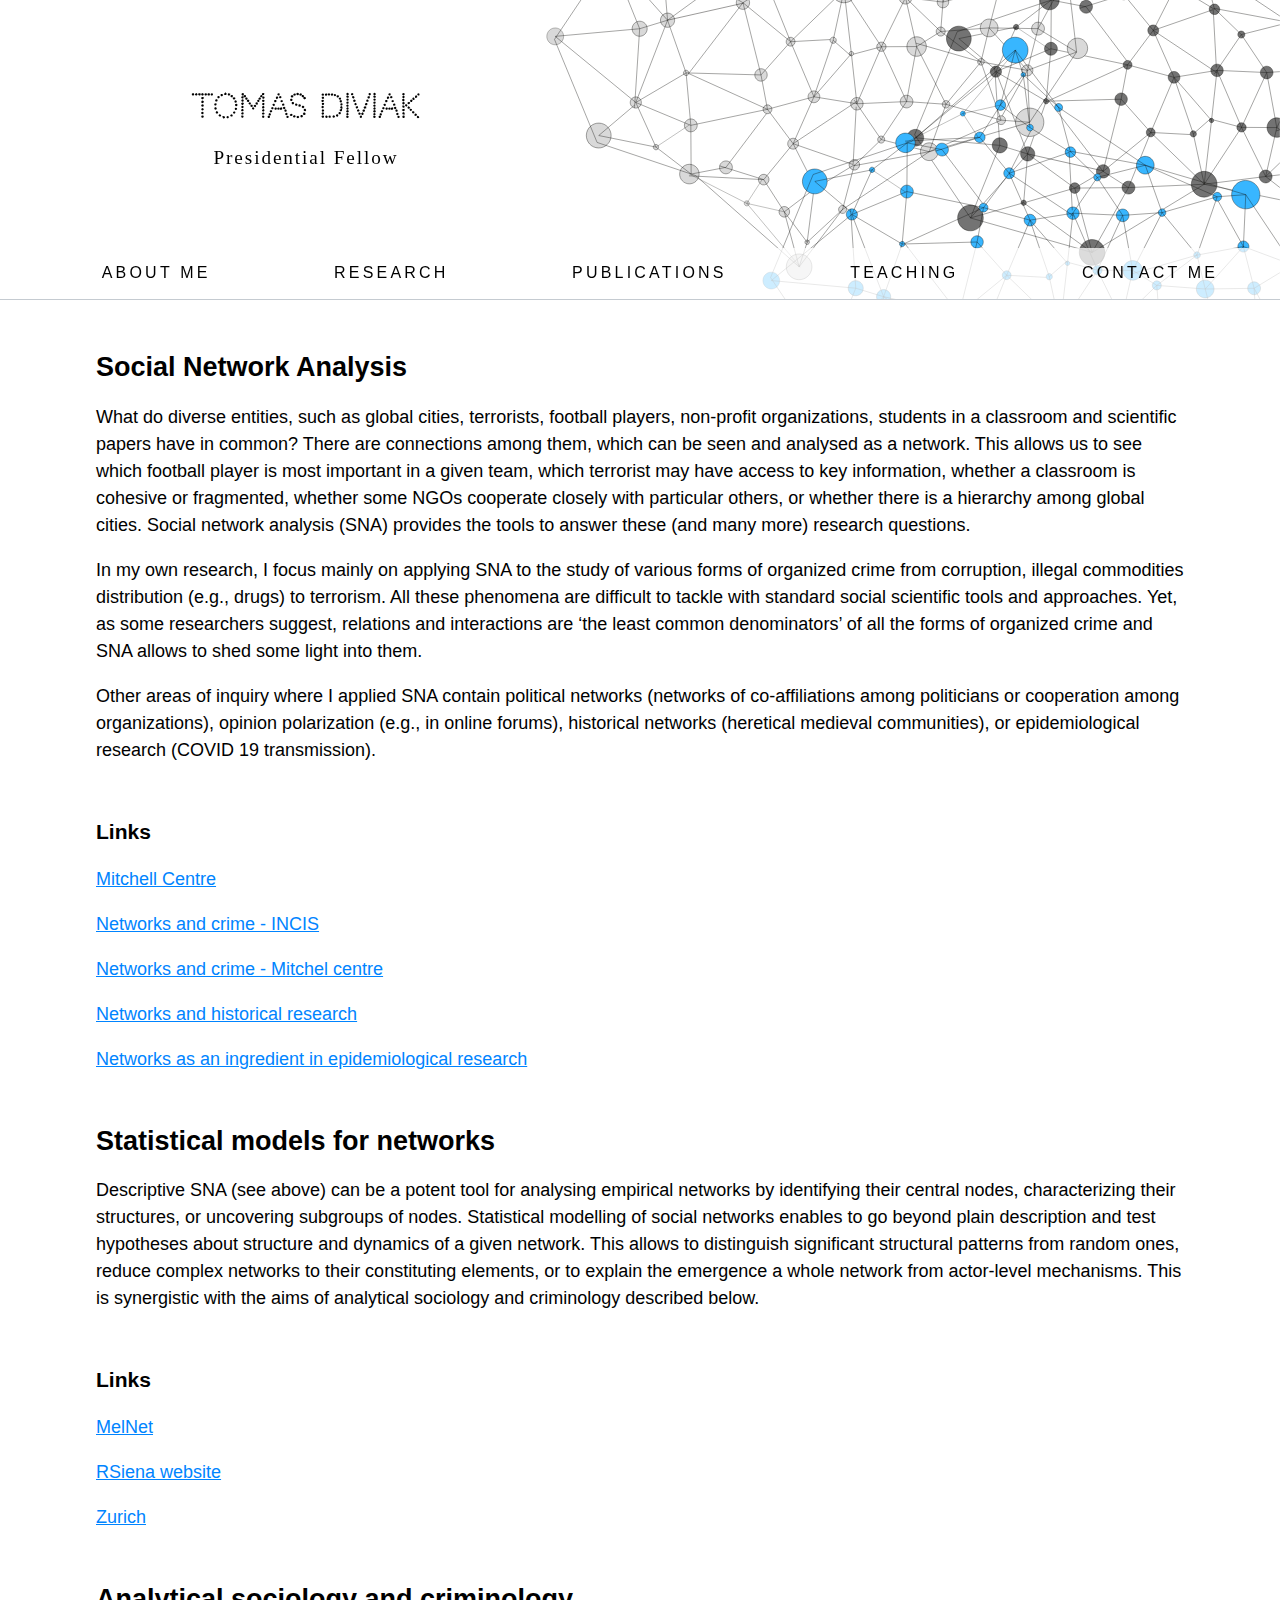
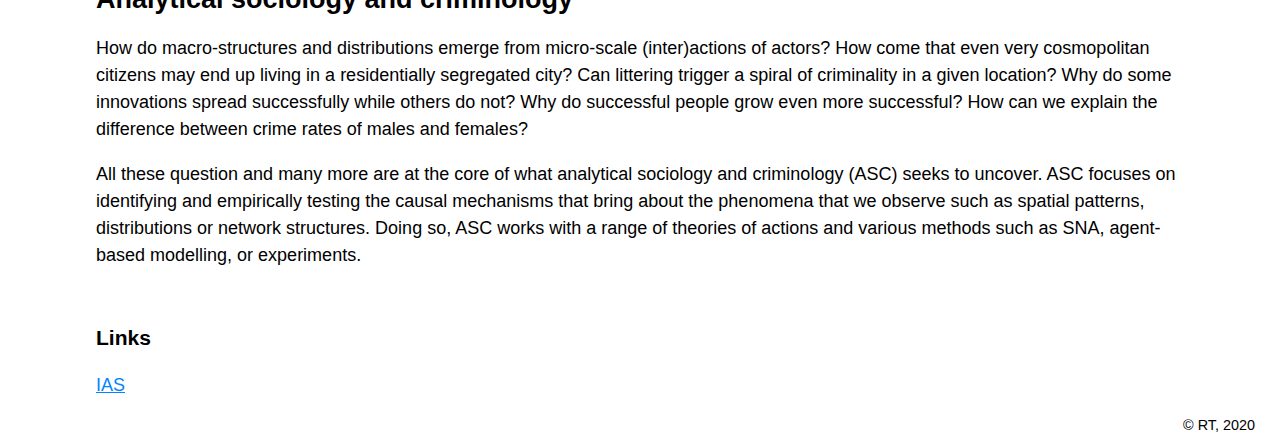
<file: research.html>
<html>
  <head>
    <title>Tomas Diviak</title>
    <link href="styles.css" type="text/css" rel="stylesheet">
    <link href="https://fonts.googleapis.com/css2?family=Codystar:wght@300;400&display=swap" rel="stylesheet">
    <link rel="shortcut icon" type="image/x-icon" href="favicon.ico" />
  </head>

  <body>
  <!--Header section--> 
    <div class="holder">

      <div class = "name">
        <h1>Tomas Diviak</h1>
        <h2>Presidential Fellow</h2>
     </div>

        <nav>
          <ul class="navlinks">
          <li><a href="index.html">About me</a></li>
          <li><a href="research.html">Research</a></li>
          <li><a href="publications.html">Publications</a></li>
          <li><a href="teaching.html">Teaching</a></li>
          <li><a href="contact.html">Contact me</a></li>
        </ul>

        <div class="burger">
            <div class="line1"></div>
            <div class="line2"></div>
            <div class="line3"></div>
        </div>

        </nav>
  </div>

  <!--Content section-->
  
   <div class = "content">
       <div class="specialty">
        <h2> Social Network Analysis </h2>
            <p>What do diverse entities, such as global cities, terrorists, football players, non-profit organizations, students in a classroom and scientific papers have in common? There are connections among them, which can be seen and analysed as a network. This allows us to see which football player is most important in a given team, which terrorist may have access to key information, whether a classroom is cohesive or fragmented, whether some NGOs cooperate closely with particular others, or whether there is a hierarchy among global cities. Social network analysis (SNA) provides the tools to answer these (and many more) research questions.</p>
            <p>In my own research, I focus mainly on applying SNA to the study of various forms of organized crime from corruption, illegal commodities distribution (e.g., drugs) to terrorism. All these phenomena are difficult to tackle with standard social scientific tools and approaches. Yet, as some researchers suggest, relations and interactions are ‘the least common denominators’ of all the forms of organized crime and SNA allows to shed some light into them.</p>
            <p>Other areas of inquiry where I applied SNA contain political networks (networks of co-affiliations among politicians or cooperation among organizations), opinion polarization (e.g., in online forums), historical networks (heretical medieval communities), or epidemiological research (COVID 19 transmission).</p>
       </div>

       <div class="links">
         <h3>Links</h3>
            <p><a target="_blank" href="https://www.socialsciences.manchester.ac.uk/mitchell-centre/">Mitchell Centre</a></p>
            <p><a target="_blank" href="https://www.incis.org.au/">Networks and crime - INCIS </a></p>
            <p><a target="_blank" href="https://www.socialsciences.manchester.ac.uk/mitchell-centre/research/covert-networks/">Networks and crime - Mitchel centre</a></p>
            <p><a target="_blank" href="https://dissinet.cz/">Networks and historical research </a></p>
            <p><a target="_blank" href="https://www.bisop.eu/">Networks as an ingredient in epidemiological research </a></p>
        </div>


    <div class="specialty">
        <h2>Statistical models for networks</h2>
        <p>Descriptive SNA (see above) can be a potent tool for analysing empirical networks by identifying their central nodes, characterizing their structures, or uncovering subgroups of nodes. Statistical modelling of social networks enables to go beyond plain description and test hypotheses about structure and dynamics of a given network. This allows to distinguish significant structural patterns from random ones, reduce complex networks to their constituting elements, or to explain the emergence a whole network from actor-level mechanisms. This is synergistic with the aims of analytical sociology and criminology described below.</p>
    </div>

        <div class="links">
            <h3>Links</h3>
            <p><a target="_blank" href="http://www.melnet.org.au/">MelNet</a></p>
            <p><a target="_blank" href="https://www.stats.ox.ac.uk/~snijders/siena/">RSiena website</a></p>
            <p><a target="_blank" href="https://sn.ethz.ch/">Zurich</a></p>
         </div>


    <div class="specialty">
        <h2>Analytical sociology and criminology</h2>
          <p>How do macro-structures and distributions emerge from micro-scale (inter)actions of actors? How come that even very cosmopolitan citizens may end up living in a residentially segregated city? Can littering trigger a spiral of criminality in a given location? Why do some innovations spread successfully while others do not? Why do successful people grow even more successful? How can we explain the difference between crime rates of males and females? </p>
          <p>All these question and many more are at the core of what analytical sociology and criminology (ASC) seeks to uncover. ASC focuses on identifying and empirically testing the causal mechanisms that bring about the phenomena that we observe such as spatial patterns, distributions or network structures. Doing so, ASC works with a range of theories of actions and various methods such as SNA, agent-based modelling, or experiments.
        </div>
    <div class="links">
        <h3>Links</h3>
        <p><a target="_blank" href="https://liu.se/en/organisation/liu/iei/ias">IAS</a></p>
        </p>
    </div>
</div>

<!--Footer section-->
   <footer>
     <p> &copy; RT, 2020 </p>
   </footer>
  <script src="menu.js"></script>

  </body>


</html>
</file>
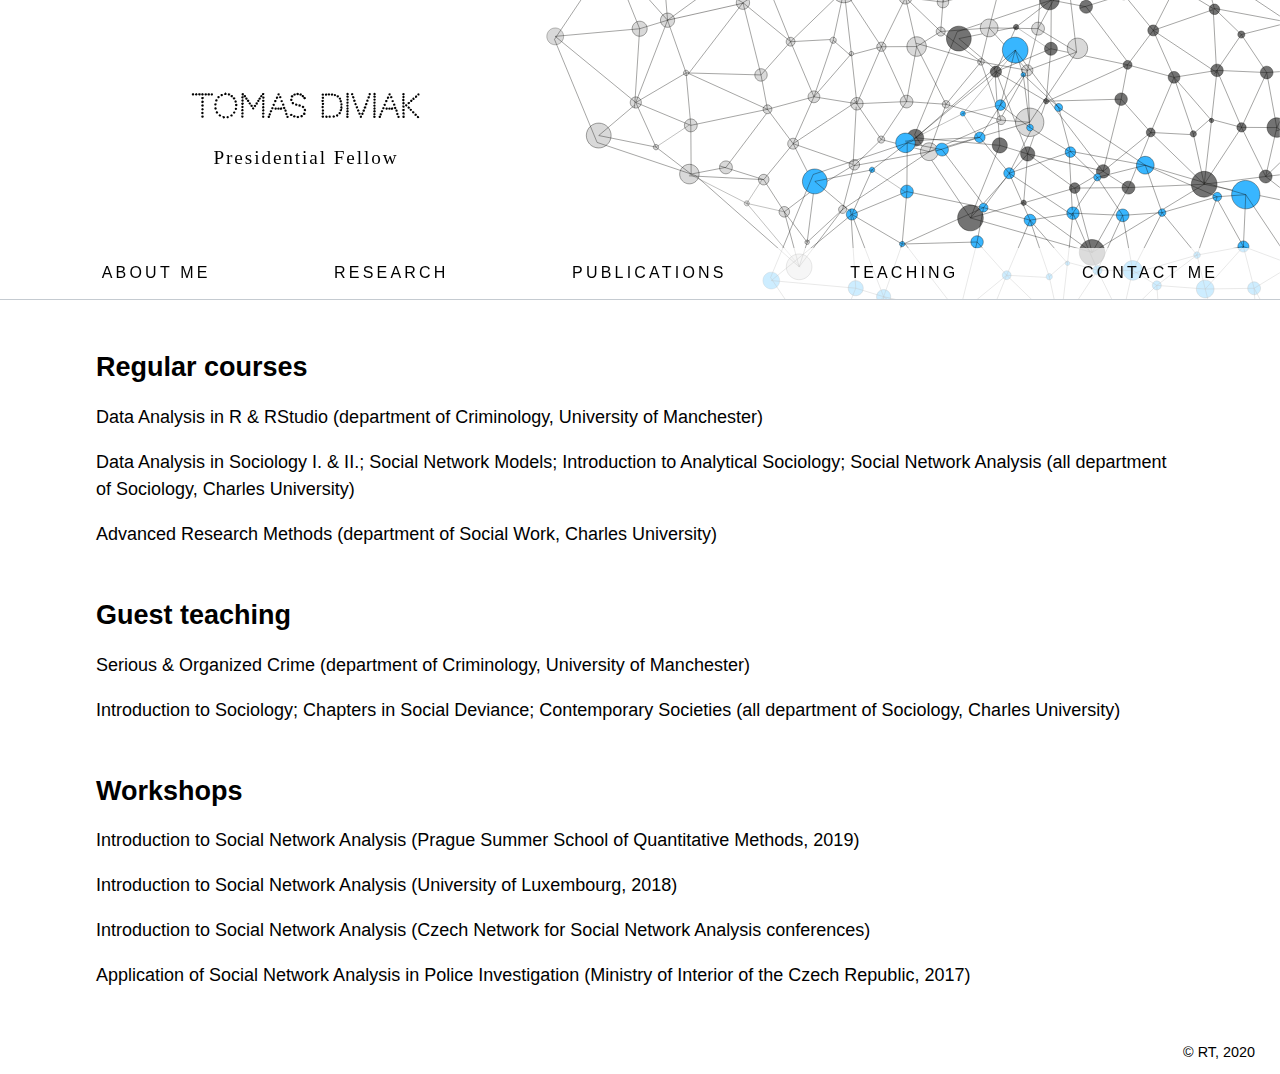
<file: teaching.html>
<html>
  <head>
    <title>Tomas Diviak</title>
    <link href="styles.css" type="text/css" rel="stylesheet">
    <link href="https://fonts.googleapis.com/css2?family=Codystar:wght@300;400&display=swap" rel="stylesheet">
    <link rel="shortcut icon" type="image/x-icon" href="favicon.ico" />
  </head>

  <body>
  <!--Header section--> 
    <div class="holder">

      <div class = "name">
        <h1>Tomas Diviak</h1>
        <h2>Presidential Fellow</h2>
     </div>

        <nav>
          <ul class="navlinks">
          <li><a href="index.html">About me</a></li>
          <li><a href="research.html">Research</a></li>
          <li><a href="publications.html">Publications</a></li>
          <li><a href="teaching.html">Teaching</a></li>
          <li><a href="contact.html">Contact me</a></li>
        </ul>

        <div class="burger">
            <div class="line1"></div>
            <div class="line2"></div>
            <div class="line3"></div>
        </div>

        </nav>
  </div>

<!--Content section-->

<div class = "content">
   <div class = "course">
        <h2>Regular courses</h2>
        <p>Data Analysis in R & RStudio (department of Criminology, University of Manchester)</p>
        <p>Data Analysis in Sociology I. & II.; Social Network Models; Introduction to Analytical Sociology; Social  Network Analysis (all department of Sociology, Charles University)  </p>
        <p>Advanced Research Methods (department of Social Work, Charles University)</p>
   </div>

   <div class = "course">
        <h2>Guest teaching</h2>
        <p>Serious & Organized Crime (department of Criminology, University of Manchester) </p>
        <p>Introduction to Sociology; Chapters in Social Deviance; Contemporary Societies 
            (all department of Sociology, Charles University)</p>
    </div>

    <div class = "course">
        <h2>Workshops</h2>
        <p>Introduction to Social Network Analysis (Prague Summer School of Quantitative Methods, 2019)</p>
        <p>Introduction to Social Network Analysis (University of Luxembourg, 2018)</p>
        <p>Introduction to Social Network Analysis (Czech Network for Social Network Analysis conferences)</p>
        <p>Application of Social Network Analysis in Police Investigation (Ministry of Interior of the Czech Republic, 2017)</p>
    </div>
</div>



<!--Footer section-->
 <footer>
    <p> &copy; RT, 2020 </p>
  </footer>


  <script src="menu.js"></script> 
</body>

</html>
</file>
<file: styles.css>
html, body {
  font-family: 'Garamond', sans-serif;
  font-size: 16px;
  margin: 0;
  padding: 0;
  box-sizing: border-box;
}

body {
  min-height: 100vh;
}


/*Header section*/

.holder {
  display: flex;
  height: 300px;
  width: 100%;
  position: fixed;
  top: 0;
  left: 0;
  align-items: flex-end;
  background-image: url('img/banner2.svg');
  background-position: right top;
  background-size: cover;
  background-repeat: no-repeat;
  z-index: 1;
}

.name {
  position: absolute;
  text-align: center;
  top: 22%;
  left: 15%;
}

.name h1, h2 {
  background-color: white;
}

.name h1 {
  font-weight: 600;
  font-family: 'Codystar', Garamond;
}

.name a {
  text-decoration: none;
  color: black;
}

.name a:active {
  color: black;
}

.name h2 {
 font-size: 1.2em;
 letter-spacing: 0.1em;
 font-weight: 400;
 font-family: 'Garamond';
}


nav {
  display: flex;
  width: 100%;
  top: 0;
  left: 0;
  padding-bottom: 1px;
  background-color: rgba(255,255,255, 0.75);
  border-bottom: rgb(197, 203, 209) 1px solid;
  justify-content: space-around;
}

.navlinks {
  display: flex;
  text-transform: uppercase;
  letter-spacing: 0.2rem;
  width: 100%;
  justify-content: space-around;
  flex-wrap: wrap;
}

.navlinks a {
  text-decoration: none;
  color:black;
}

.navlinks li {
    list-style: none;
}

nav a:visited {
  color: black;
}

nav a:hover {
  color: rgb(0, 132, 255); /*rgb(197, 203, 209);*/
}


/* Hamburger menu setup */

.burger div {
  width: 30px;
  height: 4px;
  background-color: black;
  margin: 7px;
}

.burger {
  display: none;
}

/* Content section */

.content {
  position: relative;
  padding-top: 300px;
  padding-left: 7.5%;
  padding-right: 7.5%;
  font-size: 18px;
  background-color: rgba(255, 255, 255, 0.856);
  line-height: 1.5em;
}

.content-flex {
  display: flex;
}

#photo img {
  width: 110%;
  height: auto;
  padding-top: 15%;
} 

#about {
  padding-top: 2%;
  padding-left: 5%;
}

.specialty, .references, .course, .contact {
  margin: 5% 0;
}

.contact {
  text-align: center;
  min-height: 40%;
}

.contact p {
  padding: 2% 0;
  font-size: 22px;
}



/* General links specification */


.links a {
  color: rgb(0, 132, 255);
}

.links a:visited {
  color: rgb(0, 132, 255);
}

.links a:hover {
 color: rgb(92, 176, 255);
}

.references p {
  padding: 1% 0;
}


/* Icons */

#RG {
  width: 50px;
  height: auto;
}



/*Footer*/

footer {
  position: relative;
  width: 100%;
  bottom:0;
}

footer p {
  font-size: 0.9rem;
  text-align: end;
  padding-right: 25px;

}


/* Small screens */

@media only screen and (max-width: 768px), (max-height: 600px)) {
  body {
      overflow-x: hidden;
  }
  
  .holder {
    height: 100px;
  }

  .content {
    padding-top: 100px;
  }

  .name h2{
      display: none;
    }

  .name {
      top: 15%;
      left: 7.5%;
  }

  /*Hamburger menu */ 
  .navlinks {
      position: absolute;
      right: 0px;
      height: 84vh;
      top: 85px;
      background-image: url(img/menu.svg);
      opacity: 0.95;
      display: flex;
      flex-direction: column;
      align-items: center;
      width: 50%;
      transform: translateX(100%);
      transition: transform 0.5s ease-in;
  }
  .navlinks li {
      opacity: 1;
  }

  .burger {
      display: block;
      cursor: pointer;
  }

  nav {
      justify-content: flex-end;
  }
}

.nav-active {
    transform: translateX(0%);
}
</file>
